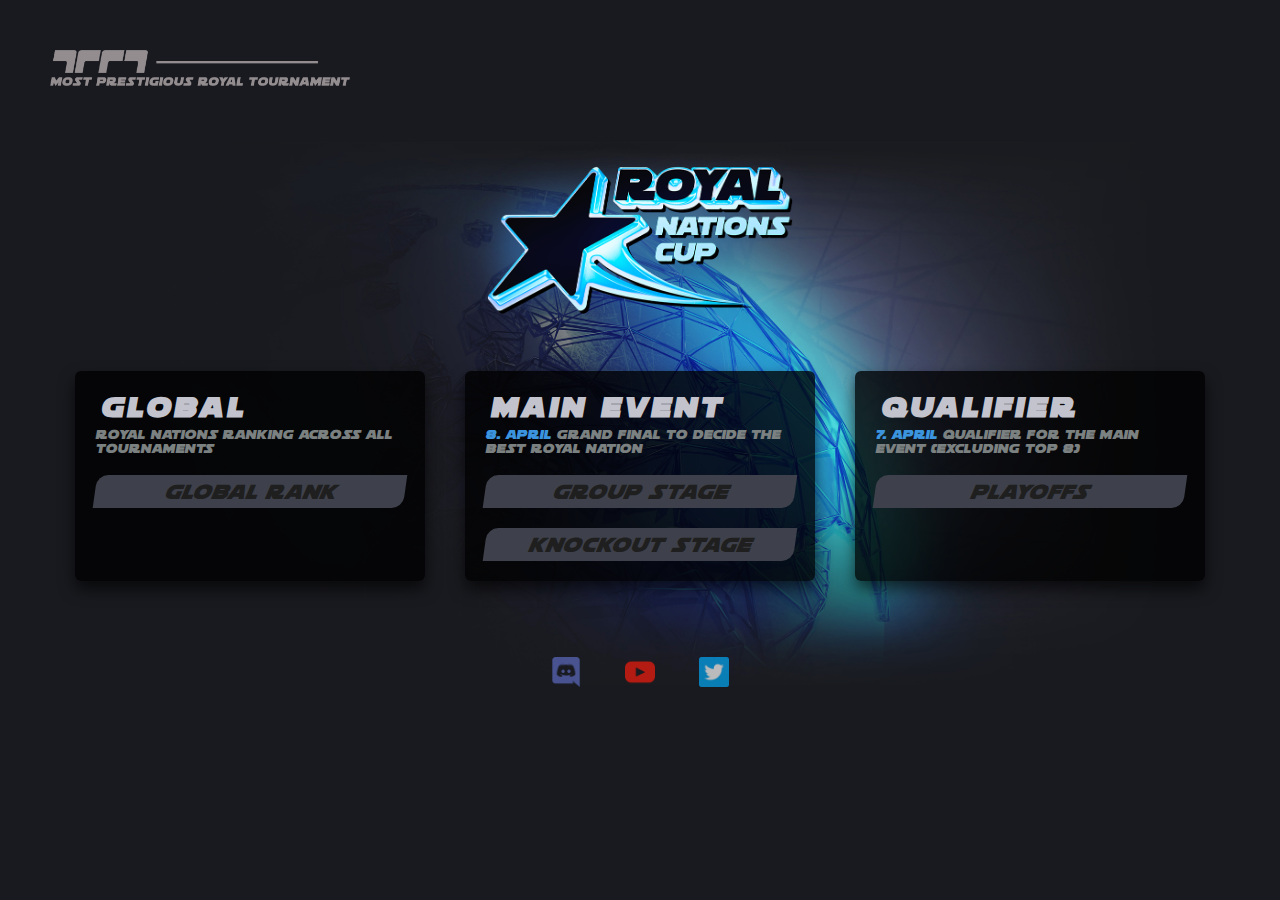
<file: index.html>
<meta http-equiv="Content-Type" content="text/html; charset=utf-8">
<!DOCTYPE html>
<html lang="en">
    <header>
        <meta charset="UTF-8" />
        <title>RNC-RoyalNationsCup</title>
        <link rel="stylesheet" href="common.css">
        <style>
            body {
                background-color: rgb(25 26 31);
                display: flex;
                justify-content: center;
                align-items: center;
                height: 90%;
            }

            .background-image {
                background-image: url('assets/RNC-World-Big.jpg');
                background-repeat: no-repeat;
                background-size: contain;
                background-position: center;
                object-fit: cover;
                min-height: 500px;
            }

            .rnc-logo-image {
                background-image: url('assets/rnc-logo.png');
                background-repeat: no-repeat;
                background-size: contain;
                background-position: center;
                object-fit: cover;
                padding: 100px;
            }
            
            .slogan-image {
                background-image: url(assets/slogan.png);
                background-repeat: no-repeat;
                background-size: contain;
                position: absolute;
                top: 50px;
                left: 50px;
                object-fit: cover;
                padding: 100px;
                width: 100px;
            }

            .button{
                font-family: 'Soloist Italic', sans-serif;
                padding: 0 1.2em;
                border-radius: 0.5em 0;
                transform: skew(-8deg);
                background-color: var(--primary);
                border-color: transparent;
                cursor: pointer;
                justify-content: center;
                text-align: center;
                white-space: nowrap;
                font-size: 22px;
                text-decoration: initial;
                cursor: pointer;
                width: auto;
                display: block;
                margin-left: auto;
                margin-right: auto;
                margin-top: 20px;
                display: flex;
                flex-direction: column;
                white-space: normal;
            }

            .button-disabled {
                background-color: rgb(62, 65, 75) !important;
                cursor: not-allowed;
            }

            .button > span {
                color: var(--button-text);
                margin: 5px;
            }

            .social-links  {
                padding-top: 40px;
            }
            
            .social-link {
                padding-left: 20px;
                padding-right: 20px;
                text-decoration: initial;
                opacity: 70%;
            }

            .social-link > img {
                height: 30px;
                width: 30px;
            }

            .card-title {
                font-family: 'Soloist', sans-serif;
                letter-spacing: 3px;
                color: var(--title);
                font-size: 30px;
                margin: 5px;
                margin-top: 0;
            }           

            .card-sub-title {
                font-size: 14px;
                color: var(--sub-title);
                width: 100%;
                font-family: 'Soloist', sans-serif;
                margin: 0;
            }
            
            .card-group {
                display: flex;
                flex-wrap: wrap;
                justify-content: center;
                list-style: none;
                padding: 0;
            }

            .card {
                width: 350px;
                margin: 20px;
                background-color: rgba(0, 0, 0, 0.774);
                border-radius: 6px;
                box-shadow: 0 8px 16px 0 rgba(0, 0, 0, 0.644);
            }

            .container {
                padding: 20px;
            }

            .button:hover {
                background-color: #00ccff;
            }

            @media (max-width: 600px) {
                .card-group {
                    flex-direction: column;
                    align-items: center;
                }
                .card {
                    width: 80%;
                }
            }
        </style>
    </header>
    <body>
        <div class="background-image">
            <div class="center rnc-logo-image">
            </div>
            <div class="slogan-image">
            </div>

            <ul class="card-group">
                <li class="card">
                    <div class="container">
                        <p class="card-title"><b>Global</b></p>
                        <p class="card-sub-title">royal nations ranking across all tournaments</p>
                        <a id="global-rank" class="button button-disabled">
                            <span>Global Rank</span>
                        </a>
                    </div>
                </li> 
                <li class="card">
                    <div class="container">
                        <p class="card-title"><b>Main Event</b></p>
                        <p class="card-sub-title"><span style="color:var(--primary)">8. April</span> grand final to decide the best royal nation</p>
                        <a id="main-group" class="button button-disabled">
                            <span>Group Stage</span>
                        </a>
                        <a id="main-knockout" class="button button-disabled">
                            <span style="word-wrap: break-word;">Knockout Stage</span>
                        </a>
                    </div>
                </li> 
                <li class="card">
                    <div class="container">
                        <p class="card-title"><b>Qualifier</b></p>
                        <p class="card-sub-title"><span style="color:var(--primary)">7. April</span> qualifier for the main event (excluding top 8)</p>
                        <a id="qualifier-playoffs" class="button button-disabled">
                            <span>Playoffs</span>
                        </a>
                    </div>
                </li> 
            </ul>
            <div class="center social-links">
                <a href="https://discord.gg/xzJhejaFWa" class="social-link">
                    <img src="assets/icons/discord.png"></img>
                </a>
                <a href="https://www.youtube.com/@royalnationscup/videos" class="social-link">
                    <img src="assets/icons/youtube.png"></img>
                </a>
                <a href="https://twitter.com/RoyalNationsCup" class="social-link">
                    <img src="assets/icons/twitter.png"></img>
                </a>
            </div>
        </div>
        <script>
            async function setUpButton(id, npoint){
                let response = await fetch(`https://api.npoint.io/${npoint}/enabled`);
                let isEnabled = await response.json();
                let element = document.getElementById(id);
                if(isEnabled) {
                    element.className = "button";
                    element.href = "LeaderBoard.html?npoint=" + npoint;
                } else {
                    element.className = "button button-disabled";
                    element.href = null;
                }
            }
            setUpButton("global-rank", "f965c762eb6dfc75579a");
            setUpButton("main-group", "992c03d439ca33b1cb4b");
            setUpButton("main-knockout", "f5a60d984521d2919119");
            setUpButton("qualifier-playoffs", "bfe01c6b33d2b77507a4");
        </script>
    </body>
</html>
</file>
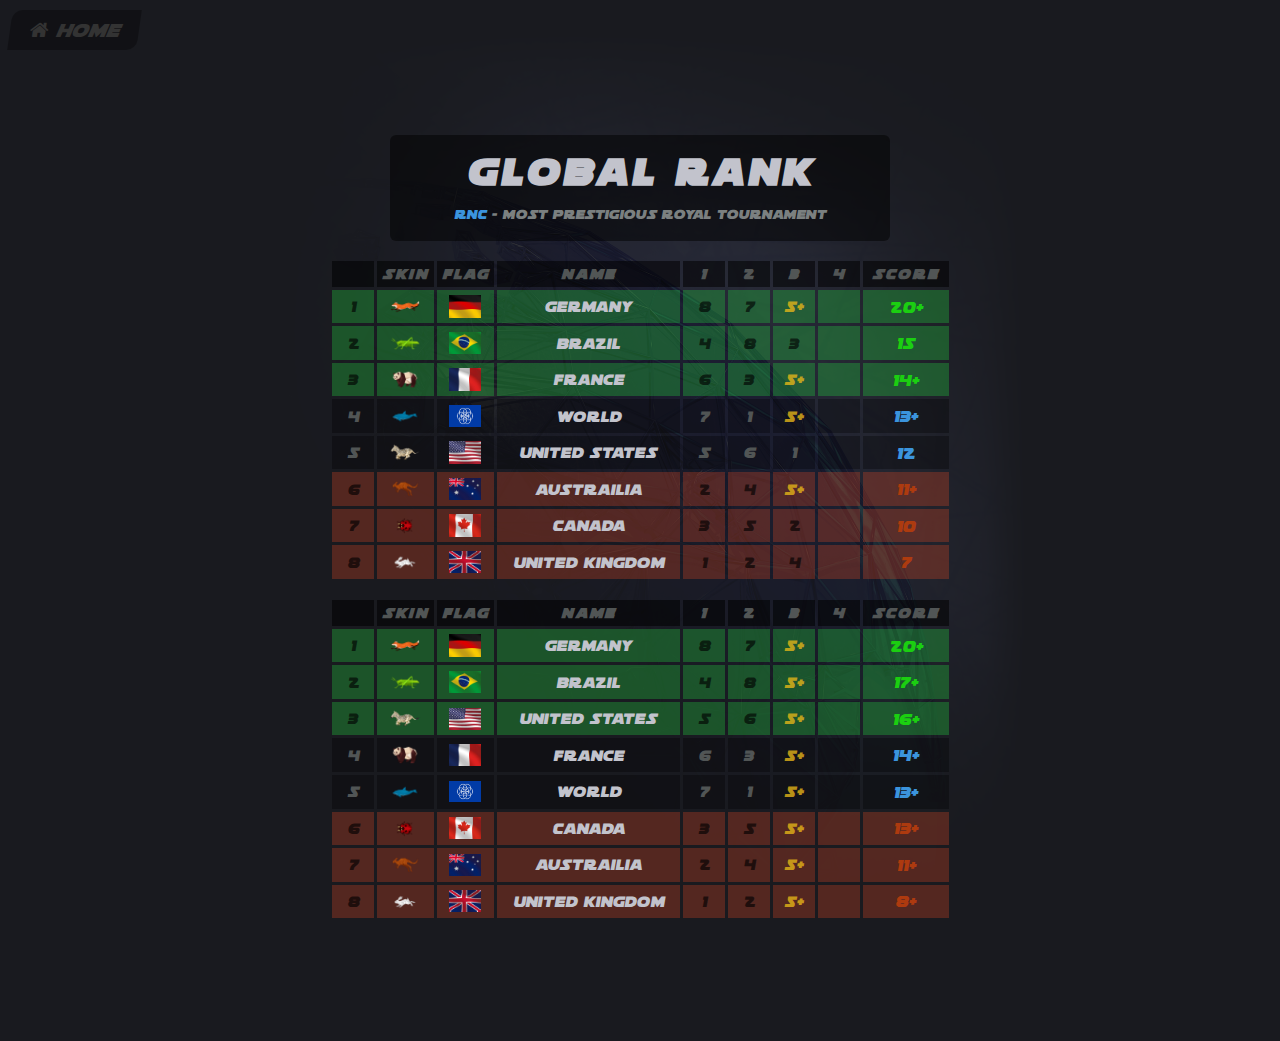
<file: LeaderBoard.html>
<html>
<script type="text/javascript" src="purify.min.js"></script>
<script type="text/javascript" src="table-builder.js"></script>
<link rel="stylesheet" href="https://cdnjs.cloudflare.com/ajax/libs/font-awesome/4.7.0/css/font-awesome.min.css">
<script>
    // ===================================================================================================
    //   _____  _   _  _____            _                    _           _                         _ 
    //  |  __ \| \ | |/ ____|          | |                  | |         | |                       | |
    //  | |__) |  \| | |       ______  | |     ___  __ _  __| | ___ _ __| |__   ___   __ _ _ __ __| |
    //  |  _  /| . ` | |      |______| | |    / _ \/ _` |/ _` |/ _ \ '__| '_ \ / _ \ / _` | '__/ _` |
    //  | | \ \| |\  | |____           | |___|  __/ (_| | (_| |  __/ |  | |_) | (_) | (_| | | | (_| |
    //  |_|  \_\_| \_|\_____|          |______\___|\__,_|\__,_|\___|_|  |_.__/ \___/ \__,_|_|  \__,_|                                                                           
    // ========================================= By Zssork ===============================================
    // Simple static html page to display a leaderboard for RNC (Royal Nations Cup)

    // ============================
    // Config
    // ============================
    var fetchIntervalInSeconds = 25; // dont make too small

    // ============================
    // Offline Leaderboard data
    // ============================
    // -> Gets loaded when executing html file offline
    var offlineLeaderboard = {
        "title": "Global Rank",
        "subtitle": "Most prestigious royal tournament",
        "enabled": true,
        "linkPredictions": true,
        "groups": [
            {
                "title": "",
                "startPosition": 1,
                "successPositions": [1, 2, 3],
                "dangerPositions": [8, 7, 6],
                "kiraMode": false,
                "predictions": true,
                "entries": [
                    {
                    "name": "World",
                    "flag": "WOR",
                    "skin": "dolphin",
                    "points": [7, 1, "TBD", "TBD"]
                    },
                    {
                    "name": "Germany",
                    "flag": "GER",
                    "skin": "fox",
                    "points": [8, 7, "TBD", "TBD"]
                    },
                    {
                    "name": "Austrailia",
                    "flag": "AUS",
                    "skin": "kangaroo",
                    "points": [2, 4, "TBD", "TBD"]
                    },
                    {
                    "name": "Brazil",
                    "flag": "BRA",
                    "skin": "grasshopper",
                    "points": [4, 8, 3, "TBD"]
                    },
                    {
                    "name": "Canada",
                    "flag": "CAN",
                    "skin": "ladybug",
                    "points": [3, 5, 2, "TBD"]
                    },
                    {
                    "name": "France",
                    "flag": "FRA",
                    "skin": "panda",
                    "points": [6, 3, "TBD", "TBD"]
                    },
                    {
                    "name": "United States",
                    "flag": "USA",
                    "skin": "zebra",
                    "points": [5, 6, 1, "TBD"]
                    },
                    {
                    "name": "United Kingdom",
                    "flag": "GBR",
                    "skin": "rabbit",
                    "points": [1, 2, 4, "TBD"]
                    }
                ]
            },
            {
                "title": "",
                "startPosition": 1,
                "successPositions": [1, 2, 3],
                "dangerPositions": [8, 7, 6],
                "kiraMode": false,
                "predictions": true,
                "entries": [
                    {
                    "name": "World",
                    "flag": "WOR",
                    "skin": "dolphin",
                    "points": [7, 1, "TBD", "TBD"]
                    },
                    {
                    "name": "Germany",
                    "flag": "GER",
                    "skin": "fox",
                    "points": [8, 7, "TBD", "TBD"]
                    },
                    {
                    "name": "Austrailia",
                    "flag": "AUS",
                    "skin": "kangaroo",
                    "points": [2, 4, "TBD", "TBD"]
                    },
                    {
                    "name": "Brazil",
                    "flag": "BRA",
                    "skin": "grasshopper",
                    "points": [4, 8, "TBD", "TBD"]
                    },
                    {
                    "name": "Canada",
                    "flag": "CAN",
                    "skin": "ladybug",
                    "points": [3, 5, "TBD", "TBD"]
                    },
                    {
                    "name": "France",
                    "flag": "FRA",
                    "skin": "panda",
                    "points": [6, 3, "TBD", "TBD"]
                    },
                    {
                    "name": "United States",
                    "flag": "USA",
                    "skin": "zebra",
                    "points": [5, 6, "TBD", "TBD"]
                    },
                    {
                    "name": "United Kingdom",
                    "flag": "GBR",
                    "skin": "rabbit",
                    "points": [1, 2, "TBD", "TBD"]
                    }
                ]
            }
        ]
    };
</script>

<head>
    <title>RNC-Leaderboard</title>
    <meta http-equiv="Content-Type" content="text/html; charset=utf-8">
    <link rel="stylesheet" href="common.css">
    <link rel="stylesheet" href="table.css">
    <style>
        body {
            background-color: rgb(25 26 31);
        }

        h1 {
            font-family: 'Soloist', sans-serif;
            letter-spacing: 3px;
            color: var(--title);
            font-size: 40px;
            padding: 15px;
            margin-bottom: 0px;
        }

        h2 {
            margin: 0;
            padding: 5px;
            font-size: 17px;
            font-family: 'Soloist Italic', sans-serif;
            letter-spacing: 2px;
            color: var(--text-muted);
        }

        .subTitle {
            font-size: 14px;
            color: var(--sub-title);
            width: 100%;
            font-family: 'Soloist', sans-serif;
            margin: 0;
            padding-bottom: 20px;
        }

        .title-box {
            background-color: rgba(0, 0, 0, 0.493);
            width: 500px;
            border-radius: 6px;
        }

        .background-image {
            background-image: url('assets/RNC-LeaderboardBackground.png');
            background-repeat: no-repeat;
            background-size: contain;
            background-position: center;
            object-fit: cover;
            padding: 100px;
            min-height: 500px;
        }

        .flag-image {
            max-height: 3em;
            max-width: 2em;
            margin: 4px;
        }

        .table-socket > tr > table {
            flex-grow: 1;
        }

        .table-socket > tr {
            font-size: 0;
            display: flex;
            flex-direction: row;
            flex-wrap: wrap;
        }

        .table-socket > .borderless {
            background-color: transparent;
        }

        .table-socket > .borderless > table {
            padding: 0px;
        }

        .table-group-caption {
            background-color: var(--box);
            color: var(--sub-title);
            padding: 5px;
            font-size: 17px;
            font-family: 'Soloist Italic', sans-serif;
            margin-bottom: -10;
            margin-top: -5;
        }
        
        .td-name > a {
            margin-left: 15px;
            margin-right: 15px;
            color: var(--text);
            text-decoration: none;
        }

        .kira-star {
            margin-left: 10px;
            margin-right: 10px;
        }

        .td-name> a:hover {
            color: var(--primary);
        }
        [data-href] { cursor: pointer; }
    </style>
</head>

<body>
    <a class="home-button" href="index.html"><i class="fa fa-home"></i>&nbsp;Home</a>
    <div id="leaderboard" class="background-image">
        <div class="center title-box">
            <h1 id="title">Leaderboard</h1>
            <p class="subTitle"><span style="color:rgb(59, 148, 221)">RNC</span> - <span id="subtitle">Most prestigious royal tournament</span></p>
        </div>        
        <table id="table-socket" class="table-socket center">
            <!-- Generated Team Player-->
        </table>
    </div>
    <script>
        // setup fetch URL
        function buildNpointUrl(){
            const queryString = window.location.search;
            const urlParams = new URLSearchParams(queryString);
            return urlParams.has('npoint') ? `https://api.npoint.io/${urlParams.get('npoint')}` : null;
        }
        var enableFetchFromUrl = true;
        var fetchUrl = buildNpointUrl();
        if(fetchUrl === null){
            enableFetchFromUrl = false;
        }

        function isArray(what) {
            return Object.prototype.toString.call(what) === '[object Array]';
        }

        function pointsToSum(points){
            if(isArray(points)){
                return points.reduce((partialSum, p) => partialSum + (!isNaN(p) ? p : 0), 0)
            }
            return points;
        }
        
        function pointsToMax(points){
            if(isArray(points)){
                return Math.max(...points);
            }
            return points;
        }
        

        function buildPointCountMap(points){
            let pointMap = new Map();
            points.forEach(p=>{
                if(!pointMap.has(p)) {
                    pointMap.set(p, 1);
                } else {
                    pointMap.set(p, pointMap.get(p)+1);
                }
            })
            return pointMap;
        }

        function comparePoints(a, b){
            let pointCompare = pointsToSum(b) - pointsToSum(a);
            if (pointCompare != 0) {
                return pointCompare;
            }
            if(isArray(a) && isArray(b)){
                let max = Math.max(pointsToMax(a), pointsToMax(b));
                let aMap = buildPointCountMap(a);
                let bMap = buildPointCountMap(b);
                for(let i = max;i>0;i--){
                    let aCount = aMap.has(i) ? aMap.get(i) : 0;
                    let bCount = bMap.has(i) ? bMap.get(i) : 0;
                    let compare = bCount - aCount;
                    if(compare != 0){
                        return compare;
                    }
                }
            }
            return 0;
        }
        
        function isTBD(str) {
            if (typeof str === "string" && str.toLowerCase() === "tbd") {
                return true;
            } else {
                return false;
            }
        }

        function buildPrediction(group, leaderboard) {
            if(group.predictions){
                group.entries.forEach(entry=>{
                    if(isArray(entry.points)){
                        let index = entry.points.findIndex(p=>isTBD(p));
                        let prediction = 0;
                        if(leaderboard.linkPredictions) {
                            leaderboard.groups.forEach(g=>{
                                if(g.predictions){
                                    g.entries.forEach(e=>{
                                        if(isArray(e.points) && e.points[index] && !isNaN(e.points[index])){
                                            prediction = Math.max(prediction, e.points[index]);
                                        }
                                    });
                                }
                            });
                        } else {                            
                            group.entries.forEach(e=>{
                                if(isArray(e.points) && e.points[index] && !isNaN(e.points[index])){
                                    prediction = Math.max(prediction, e.points[index]);
                                }
                            });
                        }
                        // add prediction property for the next round
                        if(prediction > 0){
                            entry["pointsWithPrediction"] = entry.points.slice().map(p=>!isNaN(p) ? p : 0);
                            entry["pointsWithPrediction"][index] = prediction + 1;
                            entry["predictionIndex"] = index;
                            entry["prediction"] = prediction + 1;
                        }
                    }
                });
            }
            // clean up points array
            group.entries.forEach(entry=>{
                // Remove all tbd from points and replace with 0
                entry.points = isArray(entry.points) ? entry.points.map(p=>!isNaN(p) ? p : 0) : entry.points;
            });
        }

        function orderLeaderboard(leaderboard){
            // Sort the data for points
            leaderboard.entries.sort((a, b) => {
                let aPoints = a["pointsWithPrediction"] ? a["pointsWithPrediction"] : a.points;
                let bPoints = b["pointsWithPrediction"] ? b["pointsWithPrediction"] : b.points;
                let pointCompare = comparePoints(aPoints, bPoints);
                if (pointCompare != 0) {
                    return pointCompare;
                }
                if(a.tiebreaker || b.tiebreaker){
                    return comparePoints(a.tiebreaker, b.tiebreaker);
                }
                let max = Math.max(pointsToMax(aPoints), pointsToMax(bPoints));
                if(isArray(aPoints) && isArray(bPoints) && max > 0) {
                    a.hasTie = true;
                    b.hasTie = true;
                }
                return 0;
            });
            return leaderboard;
        }

        async function fetchAndRenderLeaderboardAsync () {
            let url = buildNpointUrl();
            console.log("fetching data from; "+url)
            let response = await fetch(url);
            let leaderboard = await response.json();
            renderLeaderboard(leaderboard);
        }

        // Timer for auto updating
        const timer = ms => new Promise(res => setTimeout(res, ms))
        async function autoUpdateLoop () {
            do {
                fetchAndRenderLeaderboardAsync();
                await timer(fetchIntervalInSeconds * 1000);
            } while(true);
        }
        
        function manualRefresh() {
            if(enableFetchFromUrl){
                fetchAndRenderLeaderboardAsync();
            }
        }

        if(enableFetchFromUrl){
            autoUpdateLoop();
        } else {
            renderLeaderboard(offlineLeaderboard);
        }

        function renderFlag(key, value, cell) {
            let flag = DOMPurify.sanitize(value);
            let element = document.createElement("img");
            element.className = "table-cell flag-image"
            element.onerror = ()=>element.src='assets/kekw.jpg';
            element.src = `assets/flags/${flag}.jpg`;
            cell.appendChild(element);
        }

        function renderAnimal(key, value, cell) {
            let animal = DOMPurify.sanitize(value);
            let element = document.createElement("img");
            element.className = "table-cell flag-image"
            element.onerror = ()=>element.src='assets/kekw.jpg';
            element.src = `assets/animals/${animal}.png`;
            cell.appendChild(element);
        }

        function renderScore(key, value, cell) {
            let element = document.createElement("span");
            element.className = "table-cell score";
            if(value.prediction){
                element.textContent = (value.score + value.prediction) + "+";  
            } else {
                element.textContent = value.score;
            }
            cell.appendChild(element);
        }
        
        function renderPosition(key, value, cell) {
            let span = document.createElement("span");
            span.className = "table-cell number-cell";
            span.textContent = !isNaN(value) ? value : "⚠️";
            cell.appendChild(span);
        }
        
        function renderTiebreaker(key, value, cell) {
            let span = document.createElement("span");
            span.className = "table-cell number-cell";
            span.textContent = !isNaN(value) ? value : " ";
            cell.appendChild(span);
        }

        function renderName(key, value, cell, row) {
            let flag = DOMPurify.sanitize(row.get("flag"));
            let element = document.createElement("a");
            element.className = "table-cell";
            element.textContent = DOMPurify.sanitize(value);
            element.href = "Team.html?npoint=aaaace5283878339fd4e&id="+flag;
            cell.appendChild(element);
        }

        function renderRoundPoint(key, value, cell) {
            let span = document.createElement("span");
            span.className = "table-cell number-cell " + (value.prediction? "prediction":"");
            if(value.prediction) {
                span.textContent = value.prediction + "+";
            } else {
                span.textContent = value.points;
            }
            cell.appendChild(span);
        }

        function renderRoundStar(key, value, cell) {
            let span = document.createElement("span");
            span.className = "table-cell kira-star";
            span.textContent = value.points > 0 ? "⭐" : "";
            cell.appendChild(span);
        }

        function renderLeaderboard(leaderboard){
            // update title
            let title = document.getElementById('title');
            title.textContent = leaderboard.title;
            if(title.subtitle){
                let subtitle = document.getElementById('subtitle');
                subtitle.textContent = leaderboard.subtitle;
            }
            // clear old data
            let socket = document.getElementById('table-socket');
            socket.innerHTML = "";
            for(let group of leaderboard.groups){
                buildPrediction(group, leaderboard);
                orderLeaderboard(group);                
                let table = buildTable(group);
                if(group.title){
                    let caption = document.createElement('caption');
                    caption.className = "table-group-caption"
                    caption.textContent = group.title;
                    table.appendChild(caption);
                }                
                let container = document.createElement('tr');
                if(!group.title){
                    container.className = "borderless"
                }
                container.appendChild(table);
                socket.appendChild(container);
            }
        }

        function buildTableData(leaderboard){
            let data = leaderboard.entries.map((entry, index) => {
                let data = new Map();
                let rowClass = null;
                let position = index+(leaderboard.startPosition||1);
                if(entry.hasTie){
                    data.set("", "tie");
                } else {
                    data.set("", position);
                }
                if(entry.skin){
                    data.set("skin", entry.skin);
                }
                data.set("flag", entry.flag);
                data.set("name", entry.name);
                if(leaderboard.successPositions && leaderboard.successPositions.indexOf(position) >= 0){
                    rowClass = "success";
                }
                if(leaderboard.dangerPositions && leaderboard.dangerPositions.indexOf(position) >= 0){
                    rowClass = "danger";
                }
                if(isArray(entry.points)){
                    entry.points.forEach((p, i) => {
                        if(entry["prediction"] && entry["predictionIndex"] === i) {
                            data.set(` ${i+1} `, {
                                points: 0,
                                prediction: entry["prediction"]
                            });
                        } else {
                            data.set(` ${i+1} `, {
                                points: p || " ",
                                prediction: false
                            });
                        }
                    });
                }
                if(entry.points !== null){
                    data.set("score", {
                        score: pointsToSum(entry.points),
                        prediction: leaderboard.predictions ? entry["prediction"] : null
                    });
                }

                if(entry.tiebreaker){
                    data.set("TB", pointsToSum(entry.tiebreaker));
                }

                return {
                    cells: data,
                    rowClass: rowClass,
                };
            });
            return data;
        }

        function buildTable(leaderboard) {
            let data = buildTableData(leaderboard);
            let table = TableBuilder.build(data, (key, value, cell, row) => {
                if(key === "flag"){
                    renderFlag(key, value, cell);
                } else if(key === "skin"){
                    renderAnimal(key, value, cell);
                } else if(key == "prediction"){
                    // gets rendered with score
                } else if(key === "score"){
                    renderScore(key, value, cell, row);
                } else if(key === "name"){
                    renderName(key, value, cell, row);
                } else if(key === ""){
                    renderPosition(key, value, cell, row);
                } else if(key === "TB"){
                    renderTiebreaker(key, value, cell, row);
                } else {
                    if(leaderboard.kiraMode) {
                        renderRoundStar(key, value, cell);
                    } else {
                        renderRoundPoint(key, value, cell);
                    }
                }
            });
            table.className = "table center"
            return table
        }
    </script>
</body>

</html>
</file>
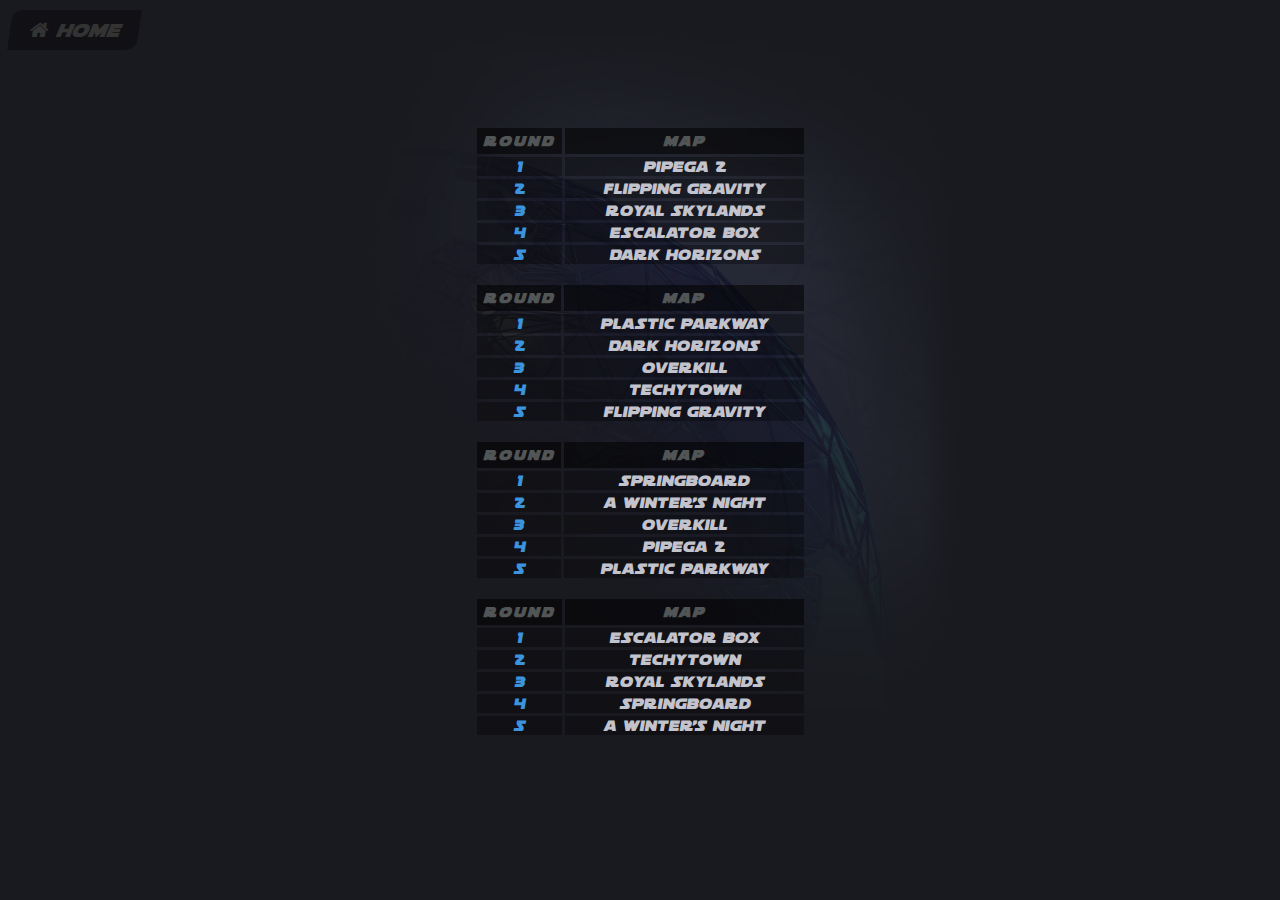
<file: MapPoolGenerator.html>
<html>
<script type="text/javascript" src="purify.min.js"></script>
<script type="text/javascript" src="table-builder.js"></script>
<script type="text/javascript" src="map-pool-builder.js"></script>
<link rel="stylesheet" href="https://cdnjs.cloudflare.com/ajax/libs/font-awesome/4.7.0/css/font-awesome.min.css">
<script>
    // ===================================================================================================
    //   _____  _   _  _____            _                    _           _                         _ 
    //  |  __ \| \ | |/ ____|          | |                  | |         | |                       | |
    //  | |__) |  \| | |       ______  | |     ___  __ _  __| | ___ _ __| |__   ___   __ _ _ __ __| |
    //  |  _  /| . ` | |      |______| | |    / _ \/ _` |/ _` |/ _ \ '__| '_ \ / _ \ / _` | '__/ _` |
    //  | | \ \| |\  | |____           | |___|  __/ (_| | (_| |  __/ |  | |_) | (_) | (_| | | | (_| |
    //  |_|  \_\_| \_|\_____|          |______\___|\__,_|\__,_|\___|_|  |_.__/ \___/ \__,_|_|  \__,_|                                                                           
    // ========================================= By Zssork ===============================================
    // Simple static html page to display a leaderboard for RNC (Royal Nations Cup)

    // ============================
    // Config
    // ============================
    var fetchIntervalInSeconds = 25; // dont make too small

    // ============================
    // Offline Leaderboard data
    // ============================
    // -> Gets loaded when executing html file offline
    var offlineLeaderboard = {
        title: "Leaderboard",
        subtitle: "Most prestigious royal tournament",
        groups: [
            {
                title: "",
                startPosition: 1,
                successPositions: [1, 2, 3],
                dangerPositions: [6, 7, 8],
                kiraMode: false,
                entries: [{
                    name: "World",
                    flag: "WOR",
                    points: [5,6,3,2, 2],
                    tiebreaker: 1
                }, {
                    name: "Germany",
                    flag: "GER",
                    points: [5,6,3,2, 2],
                    tiebreaker: 2
                }]
            }
        ]
    };
</script>

<head>
    <title>RNC-Leaderboard</title>
    <meta http-equiv="Content-Type" content="text/html; charset=utf-8">
    <link rel="stylesheet" href="common.css">
    <link rel="stylesheet" href="table.css">
    <style>
        body {
            background-color: rgb(25 26 31);
        }

        h1 {
            font-family: 'Soloist', sans-serif;
            letter-spacing: 3px;
            color: var(--title);
            font-size: 40px;
            padding: 15px;
            margin-bottom: 0px;
        }

        h2 {
            margin: 0;
            padding: 5px;
            font-size: 17px;
            font-family: 'Soloist Italic', sans-serif;
            letter-spacing: 2px;
            color: var(--text-muted);
        }

        .subTitle {
            font-size: 14px;
            color: var(--sub-title);
            width: 100%;
            font-family: 'Soloist', sans-serif;
            margin: 0;
            padding-bottom: 20px;
        }

        .title-box {
            background-color: rgba(0, 0, 0, 0.493);
            width: 500px;
            border-radius: 6px;
        }

        .background-image {
            background-image: url('assets/RNC-LeaderboardBackground.png');
            background-repeat: no-repeat;
            background-size: contain;
            background-position: center;
            object-fit: cover;
            padding: 100px;
            min-height: 500px;
        }

        .flag-image {
            max-height: 3em;
            max-width: 2em;
            margin: 4px;
        }

        .table-socket > tr > table {
            flex-grow: 1;
        }

        .table-socket > tr {
            font-size: 0;
            display: flex;
            flex-direction: row;
            flex-wrap: wrap;
        }

        .table-socket > .borderless {
            background-color: transparent;
        }

        .table-socket > .borderless > table {
            padding: 0px;
        }

        .table-group-caption {
            background-color: var(--box);
            color: var(--sub-title);
            padding: 5px;
            font-size: 17px;
            font-family: 'Soloist Italic', sans-serif;
            margin-bottom: -10;
            margin-top: -5;
        }
        
        .td-map > a {
            margin-left: 15px;
            margin-right: 15px;
            height: 15px;
            color: var(--text);
            text-decoration: none;
        }

        .td-round > a {
            margin-left: 15px;
            margin-right: 15px;
            color: var(--primary);
            text-decoration: none;
        }
    </style>
</head>
<body>
    <a class="home-button" href="index.html"><i class="fa fa-home"></i>&nbsp;Home</a>
    <div id="leaderboard" class="background-image">
        <!-- <div class="center title-box">
            <h1 id="title">Map Select</h1>
            <p class="subTitle"><span style="color:rgb(59, 148, 221)">RNC</span> - <span id="subtitle">Most prestigious royal tournament</span></p>
        </div>         -->
        <table id="table-socket" class="table-socket center">
            <!-- Generated maps-->
        </table>
    </div>
    <script>

        function renderName(key, value, cell, row) {
            let element = document.createElement("a");
            element.text = value;
            element.className = "table-cell table";
            cell.appendChild(element);
        }

        function buildTable(data) {
            let table = TableBuilder.build(data, (key, value, cell, row) => {
                renderName(key, value, cell, row);
            });
            table.className = "table center"
            return table
        }

        function buildTablesData(matchselection) {
            const output = [];
            for (let i = 0; i < matchselection.length; ++i) {
                // output.push(`MATCH ${i + 1}`);
                let matchData = []
                for (let j = 0; j < matchselection[i].length; ++j) {
                    let roundData = new Map();
                    roundData.set("round", j + 1);
                    roundData.set("map", matchselection[i][j]);
                    matchData.push({
                        cells: roundData,
                        rowClass: "",
                    })
                };
                output.push(matchData);
            }
            console.log(output.join("\n"));
            return output;
        }


        const RNC3_map_pool = [
            "A Winter's Night",
            "Dark Horizons",
            "Escalator Box",
            "Flipping Gravity",
            "Overkill",
            "Pipega 2",
            "Plastic Parkway",
            "Royal Skylands",
            "Springboard",
            "TechyTown"
        ];

        const queryString = window.location.search;
        const urlParams = new URLSearchParams(queryString);
        const rounds = urlParams.has('rounds') ? +urlParams.get('rounds') : 5;
        const matches = urlParams.has('matches') ? +urlParams.get('matches') : 4;

        let tablesData = buildTablesData(MapPoolBuilder.build(RNC3_map_pool, matches, rounds));


        let socket = document.getElementById('table-socket');
        socket.innerHTML = "";
        for (let i = 0; i < tablesData.length; ++i) {
            let data = tablesData[i]     
            let table = buildTable(data);
            // let caption = document.createElement('caption');
            // caption.className = "table-group-caption text-muted"
            // caption.textContent = "Match "+(i+1);
            // table.appendChild(caption);
            let container = document.createElement('tr');
            container.className = "borderless"
            container.appendChild(table);
            socket.appendChild(container);
        }

    </script>
</body>
</file>
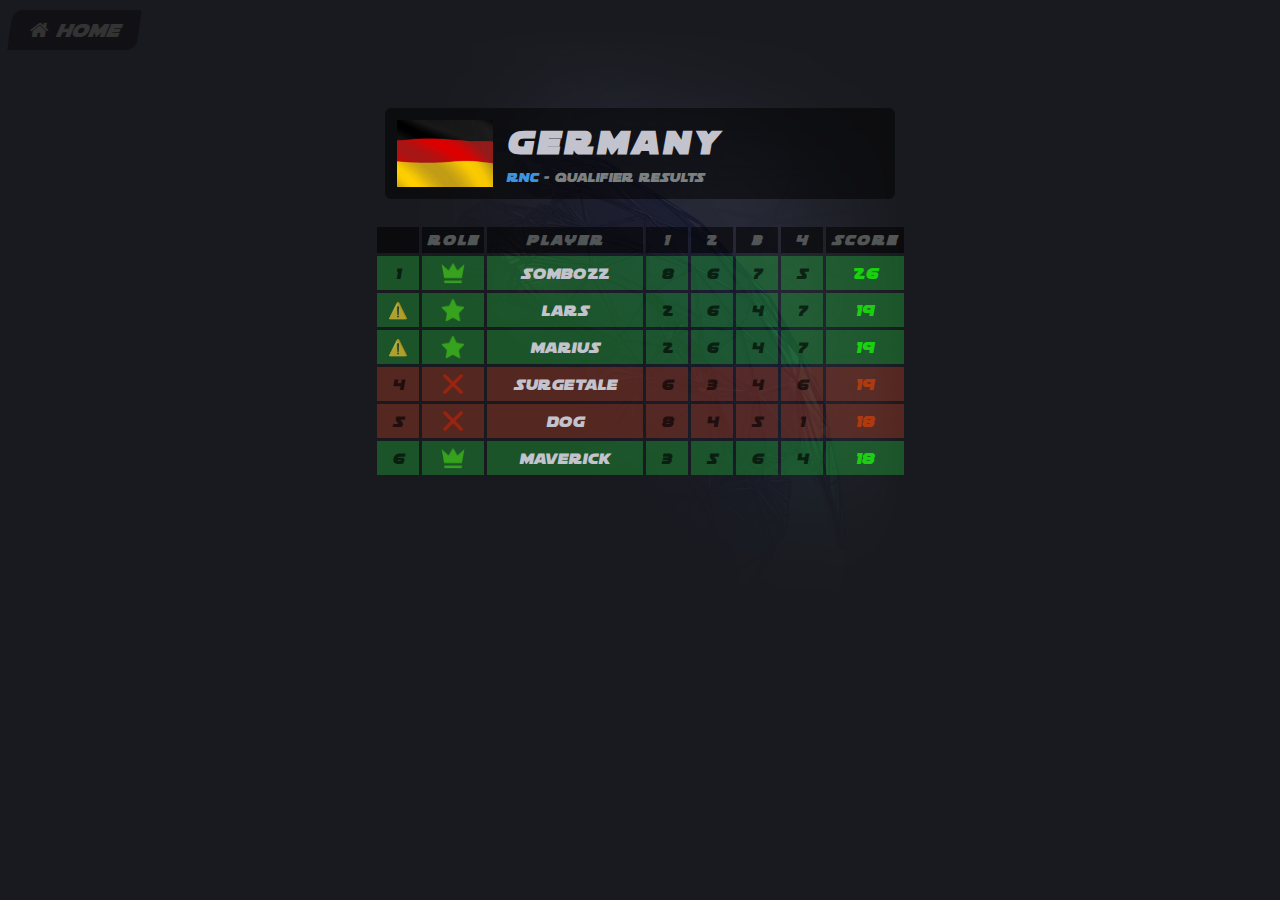
<file: Team.html>
<html>
<script type="text/javascript" src="purify.min.js"></script>
<script type="text/javascript" src="table-builder.js"></script>
<link rel="stylesheet" href="https://cdnjs.cloudflare.com/ajax/libs/font-awesome/4.7.0/css/font-awesome.min.css">
<script>
    // ============================
    // Config
    // ============================
    var fetchIntervalInSeconds = 25; // dont make too small
    // ============================
    // Offline Team data
    // ============================
    // -> Gets loaded when executing html file offline
    var offlineTeams = {
        teams: [{
            name: "Germany",
            description: "Qualifier Results",
            flag: "GER",
            hideRounds: false,
            assignRoles: true,
            player: [
                {
                    name: "Sombozz",
                    points: [8, 6, 7, 5]
                },
                {
                    name: "Lars",
                    points: [2, 6, 4, 7],
                },
                {
                    name: "Marius",
                    points: [2, 6, 4, 7],
                },
                {
                    name: "Surgetale",
                    points: [6, 3, 4, 6]
                },
                {
                    name: "Maverick",
                    role: "captain",
                    points: [3, 5, 6, 4]
                },
                {
                    name: "Dog",
                    points: [8, 4, 5, 1]
                }
            ],
        }]
    };
</script>

<head>
    <title>RNC-Team</title>
    <meta http-equiv="Content-Type" content="text/html; charset=utf-8">
    <link rel="stylesheet" href="common.css">
    <link rel="stylesheet" href="table.css">
    <style>
        body {
            background-color: rgb(25 26 31);
        }

        h1 {
            font-family: 'Soloist', sans-serif;
            letter-spacing: 3px;
            color: var(--title);
            font-size: 35px;
            padding: 5px;
            margin-bottom: 0px;
        }

        h2 {
            margin: 0;
            padding: 5px;
            font-size: 15px;
            font-family: 'Soloist Italic', sans-serif;
            letter-spacing: 2px;
            color: var(--text-muted);
        }

        .subTitle {
            font-size: 14px;
            color: var(--sub-title);
            width: 100%;
            font-family: 'Soloist', sans-serif;
            margin: 0;
            padding-bottom: 20px;
            padding: 5px;
        }

        .title-box {
            background-color: rgba(0, 0, 0, 0.493);
            width: 500px;
            padding: 5px;
            border-radius: 6px;
        }

        .background-image {
            background-image: url('assets/RNC-LeaderboardBackground.png');
            background-repeat: no-repeat;
            background-size: contain;
            background-position: center;
            object-fit: cover;
            padding: 100px;
            min-height: 500px;
        }

        .td-tie {
            color: var(--warning);
        }

        .role-image {
            height: 1.5em;
            width: 1.5em;
            margin: 4px;
        }

        .flag-image {
            max-height: 9em;
            max-width: 6em;
            margin: 4px;
        }
    </style>
</head>
<body>
    <a class="home-button" href="index.html"><i class="fa fa-home"></i>&nbsp;Home</a>
    <div class="background-image">
        <div class="center title-box">
            <table>
                <tr style="background:transparent">
                    <td>
                        <img id="flag" class="flag-image" onerror="this.src='assets/kekw.jpg'">
                    </td>
                    <td>
                        <h1 id="title">...</h1>
                        <p class="subTitle"><span style="color:rgb(59, 148, 221)">RNC</span> - <span id="subtitle">Qualifier Results</span></p>
                    </td>
                </tr>
            </table>
        </div>
        <div id="table-socket">
            <!-- Generated Team Player-->
        </div>
    </div>
    <script type="text/javascript">
        // setup fetch URL
        function buildNpointUrl(){
            const queryString = window.location.search;
            const urlParams = new URLSearchParams(queryString);
            return urlParams.has('npoint') ? `https://api.npoint.io/${urlParams.get('npoint')}` : null;
        }
        var enableFetchFromUrl = true;
        var fetchUrl = buildNpointUrl();
        if(fetchUrl === null){
            enableFetchFromUrl = false;
        }

        function findTeam(data, id){
            for(let team of data.teams){
                if(team && team.flag === id){
                    return team;
                }
            }
            return null;
        }

        function isArray(what) {
            return Object.prototype.toString.call(what) === '[object Array]';
        }

        function pointsToSum(points){
            if(isArray(points)){
                return points.reduce((partialSum, p) => partialSum + p, 0)
            }
            return points;
        }

        function pointsToMax(points){
            if(isArray(points)){
                return Math.max(...points);
            }
            return points;
        }

        function buildPointCountMap(points){
            let pointMap = new Map();
            points.forEach(p=>{
                if(!pointMap.has(p)) {
                    pointMap.set(p, 1);
                } else {
                    pointMap.set(p, pointMap.get(p)+1);
                }
            })
            return pointMap;
        }

        function comparePoints(a, b){
            let pointCompare = pointsToSum(b) - pointsToSum(a);
            if (pointCompare != 0) {
                return pointCompare;
            }
            if(isArray(a) && isArray(b)){
                let max = Math.max(pointsToMax(a), pointsToMax(b));
                let aMap = buildPointCountMap(a);
                let bMap = buildPointCountMap(b);
                for(let i = max;i>0;i--){
                    let aCount = aMap.has(i) ? aMap.get(i) : 0;
                    let bCount = bMap.has(i) ? bMap.get(i) : 0;
                    let compare = bCount - aCount;
                    if(compare != 0){
                        return compare;
                    }
                }
            }
            return 0;
        }

        function processTeamPlayer(player){
            // Sort the data for points
            player.sort((a, b) => {
                let pointCompare = comparePoints(a.points, b.points);
                if (pointCompare != 0) {
                    return pointCompare;
                }
                if(a.tiebreaker || b.tiebreaker){
                    return comparePoints(a.tiebreaker, b.tiebreaker);
                }
                let max = Math.max(pointsToMax(a.points), pointsToMax(b.points));
                if(isArray(a.points) && isArray(b.points) && max > 0){
                    a.hasTie = true;
                    b.hasTie = true;
                }
                return 0;
            });
            return player;
        }

        function getIdParam(){
            const queryString = window.location.search;
            const urlParams = new URLSearchParams(queryString);
            return urlParams.has('id') ? urlParams.get('id') : "GER";
        }

        async function fetchAndRenderTeamAsync() {
            let url = buildNpointUrl();
            console.log("fetching data from; "+url)
            let response = await fetch(url);
            let teams = await response.json();
            renderTeam(findTeam(teams, getIdParam()));
        }

        // Timer for auto updating
        const timer = ms => new Promise(res => setTimeout(res, ms))
        async function autoUpdateLoop () {
            do {
                fetchAndRenderTeamAsync();
                await timer(fetchIntervalInSeconds * 1000);
            } while(true);
        }

        if(enableFetchFromUrl){
            autoUpdateLoop();
        } else {
            renderTeam(offlineTeams.teams[0]);
        }

        function renderRole(key, value, cell) {
            let element = document.createElement("img");
            element.className = "table-cell role-image"
            element.onerror = ()=>element.src='assets/kekw.jpg';
            element.src = `assets/roles/${value}.png`;
            cell.appendChild(element);
        }
        
        function renderScore(key, value, cell) {
            let span = document.createElement("span");
            span.className = "table-cell score";
            span.textContent = (value && value > 0) ? value : "";
            cell.appendChild(span);
        }
        
        function renderPosition(key, value, cell) {
            let span = document.createElement("span");
            span.className = "table-cell number-cell";
            span.textContent = !isNaN(value) ? value : "⚠️";
            cell.appendChild(span);
        }

        function renderName(key, value, cell) {
            let span = document.createElement("span");
            span.className = "table-cell";
            span.textContent = value;
            cell.appendChild(span);
        }

        function renderDefault(key, value, cell) {
            let span = document.createElement("span");
            span.className = "table-cell " + (isNaN(value) && value != null ? "" : "number-cell");
            span.textContent = value;
            cell.appendChild(span);
        }

        function renderTeam(team){
            // update title and subtitle
            let title = document.getElementById('title');
            title.textContent = team.name;
            if(team.description){
                let subtitle = document.getElementById('subtitle');
                subtitle.textContent = team.description;
            }
            // clear old data
            let root = document.getElementById('table-socket');
            root.innerHTML = "";
            let player = team.player;
            player = processTeamPlayer(team.player);

            buildTable(team);
            // update Flag
            let roleElement = document.getElementById(`flag`);
            roleElement.src = `assets/flags/${team.flag}.jpg`;
        }

        function buildTableData(team){
            return team.player.map((player, index) => {
                let data = new Map();
                let rowClass = null;
                let position = index+1;
                if(player.hasTie){
                    data.set("", "tie");
                } else {
                    data.set("", position);
                }
                let role = "none"
                if(team.assignRoles){
                    if((player.role && player.role === "player") || (!player.role && [1, 2].includes(index))){
                        rowClass = "success";
                        role = "player"
                    } else if((player.role && player.role === "captain") || (!player.role && index==0)){
                        rowClass = "success";
                        role = "captain"
                    } else if((player.role && player.role === "out") || (!player.role && index > 2)){
                        rowClass = "danger";
                        role = "out"
                    }
                }
                data.set("role", role);
                data.set("player", player.name);
                if(isArray(player.points) && !team.hideRounds){
                    player.points.forEach((p, i) => {
                        data.set(` ${i+1} `, p || " ");
                    });
                }
                data.set("score", pointsToSum(player.points)); 
                
                if(player.tiebreaker){
                    data.set("TB", pointsToSum(player.tiebreaker));
                }
                            
                return {
                    cells: data,
                    rowClass: rowClass,
                };
            });
        }

        function buildTable(team) {
            let data = buildTableData(team);
            let table = TableBuilder.build(data, (key, value, cell) => {
                if(key === "role"){
                    renderRole(key, value, cell);
                } else if(key === "score"){
                    renderScore(key, value, cell);
                } else if(key === ""){
                    renderPosition(key, value, cell);
                }else if(key === "player"){
                    renderName(key, value, cell);
                } else {
                    renderDefault(key, value, cell);
                }
            });
            table.className = "table center"
            // Append the table to the document body
            let tableParent = document.getElementById("table-socket")
            tableParent.appendChild(table);
        }
    </script>
</body>
</html>
</file>
<file: common.css>
:root {
    --title: rgb(194, 195, 204);
    --sub-title: rgb(123, 128, 128);
    --primary: rgb(59, 148, 221);
    --text: rgb(194, 195, 204);
    --text-muted: rgb(81, 85, 85);
    --text-dark: rgba(0, 0, 0, 0.637);
    --box: rgba(0, 0, 0, 0.315);
    --success: rgb(34 217 65 / 31%);
    --success-position: rgb(0 0 0 / 64%);
    --success-points: rgb(27 215 15 / 95%);
    --danger-points: rgba(179, 60, 14, 0.95);
    --danger: rgba(217, 71, 34, 0.31);
    --warning: rgba(231, 183, 24, 0.781);
    --button-text: rgb(31, 31, 31);
}

@font-face{
    font-family:soloist;
    font-style:normal;
    font-weight:400;
    src:local('Soloist'),
    url(assets/fonts/Soloist-Z6M8.woff) 
    format('woff')
}

@font-face{
    font-family:soloist italic;
    font-style:normal;
    font-weight:400;
    src:local('Soloist Italic'),
    url(assets/fonts/SoloistItalic-p1Kr.woff) 
    format('woff')
}

@font-face {
    font-family: 'Nrvsbrkdwn';
    font-style: normal;
    font-weight: 400;
    src: local('Nrvsbrkdwn'), 
    url('https://fonts.cdnfonts.com/s/23334/Nrvsbrkdwn.woff') 
    format('woff');
}

.home-button {
    font-family: 'Soloist Italic', sans-serif;
    padding: 0 1.2em;
    border-radius: 0.5em 0;
    transform: skew(-8deg);
    border-color: transparent;
    cursor: pointer;
    display: inline-flex;
    align-items: center;
    padding: 10px 20px;
    font-size: 20px;
    color: rgb(51, 51, 51);
    text-decoration: none;
    background-color: var(--box);
    position: absolute;
    top: 10px;
    left: 10px;
}

.home-button:hover {
    background-color: var(--primary);
    opacity: 1;
}

.center {
    margin-left: auto;
    margin-right: auto;
    text-align: center;
}

body {
    user-select: none;
}
</file>
<file: table.css>
.table {
    padding: 20px;
    margin-top: 5px;
    border-collapse: separate;
    border-spacing: 3px;
}

th {
    background-color: var(--box);
    min-width: 25px;
    border: 0px;
    margin: 0;
    padding: 5px;
    font-size: 15px;
    font-family: 'Soloist Italic', sans-serif;
    letter-spacing: 2px;
    color: var(--text-muted);
}

tr {
    background-color: var(--box);
    margin: 10px;
    border: 1px;
    font-family: 'Soloist', sans-serif;
    font-size: medium;
    color: var(--text);
    min-width: 200px;
}

td > span {
    margin-left: 25px;
    margin-right: 25px;
    display: block;
}

.number-cell{
    margin-left: 10px;
    margin-right: 10px;
    min-width: 20px;
}

.score{
    /* better readable font for numbers */
    /* font-family: 'Nrvsbrkdwn', sans-serif !important; */
    font-size: 17px;
}

.prediction {
    color: var(--warning) !important;
    /* opacity: 80%; */
    margin-left: 10px;
    margin-right: 10px;
}

tr.success > td > .number-cell {
    color: var(--text-dark);
}

tr.danger > td > .number-cell {
    color: var(--text-dark);
}

tr > td > .number-cell {
    color: var(--text-muted);
}

tr.danger {
    background-color: var(--danger);
}

tr > td > .score {
    color: var(--primary);
}

tr.danger > td > .score {
    color: var(--danger-points);
}

tr.success {
    background-color: var(--success);
}

tr.success > td > .score  {
    color: var(--success-points);
}
</file>
